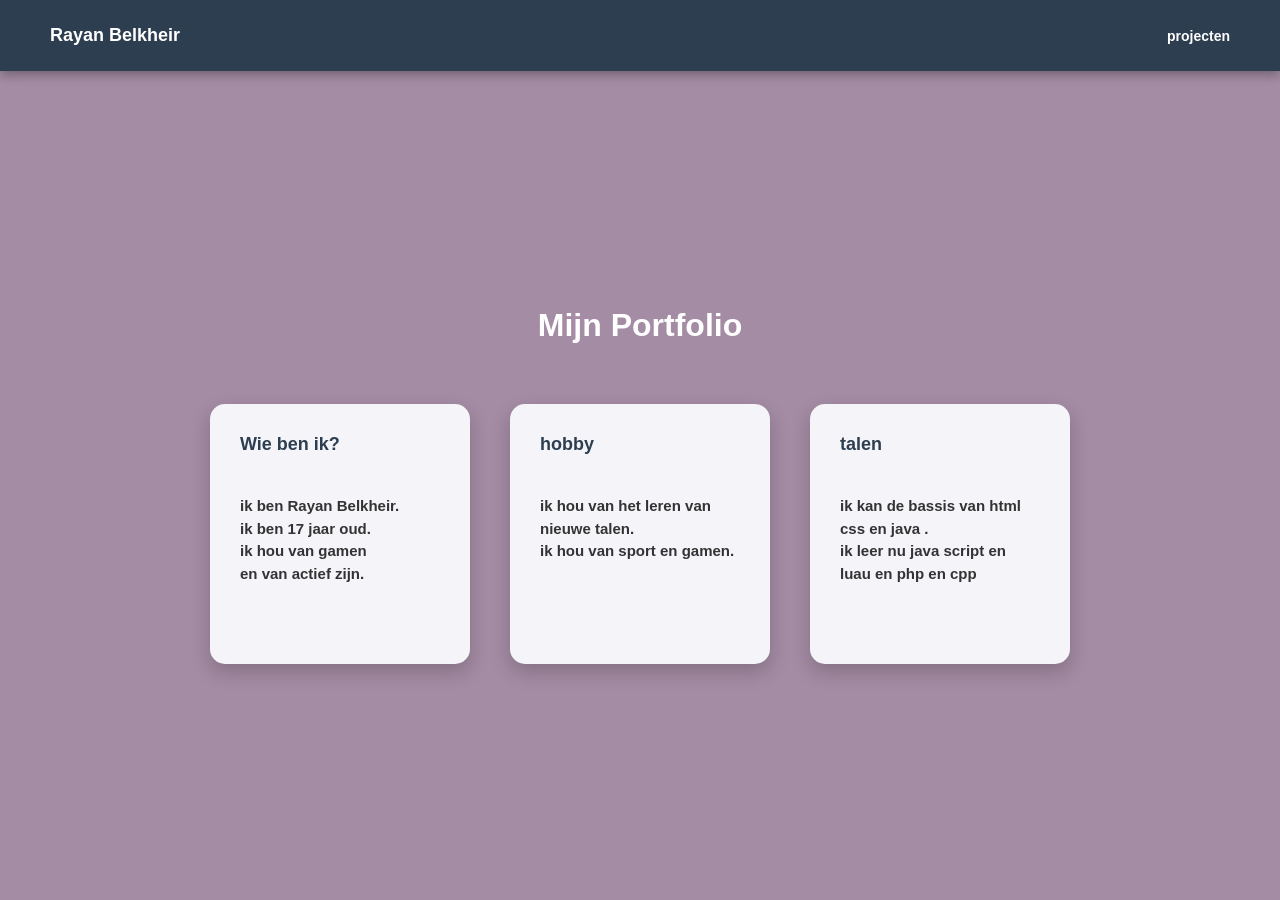
<file: index.html>
<!DOCTYPE html>
<html lang="nl">
<head>
    <meta charset="UTF-8">
    <meta name="viewport" content="width=device-width, initial-scale=1.0">
    <title>Portfolio Rayan Belkheir</title>
    <link rel="stylesheet" href="style.css">
</head>
<body>

    <header>
        <div class="naam">Rayan Belkheir</div>
        <nav>
            <a href="portfolio2.html">projecten</a>
        </nav>
    </header>

    <main>
        <div class="boven-box">
            <h1>Mijn Portfolio</h1>
        </div>

        <div class="blokjes-rij">
            <div class="box">
                <h2>Wie ben ik?</h2>
                <p>ik ben Rayan Belkheir.<br>
                    ik ben 17 jaar oud.
                    <br>ik hou van gamen 
                    <br>en van actief zijn.
            </p>
            </div>
           
            <div class="box">
                <h2>hobby</h2>
                <p>ik hou van het leren van nieuwe talen.
                    <br>ik hou van sport en gamen.
                </p>
            </div>

            <div class="box">
                <h2>talen</h2>
                <p>ik kan de bassis van html css en java .
                    <br>ik leer nu java script en luau en php en cpp<br>
                </p>
            </div>
        </div>
    </main>

</body>
</html>
</file>
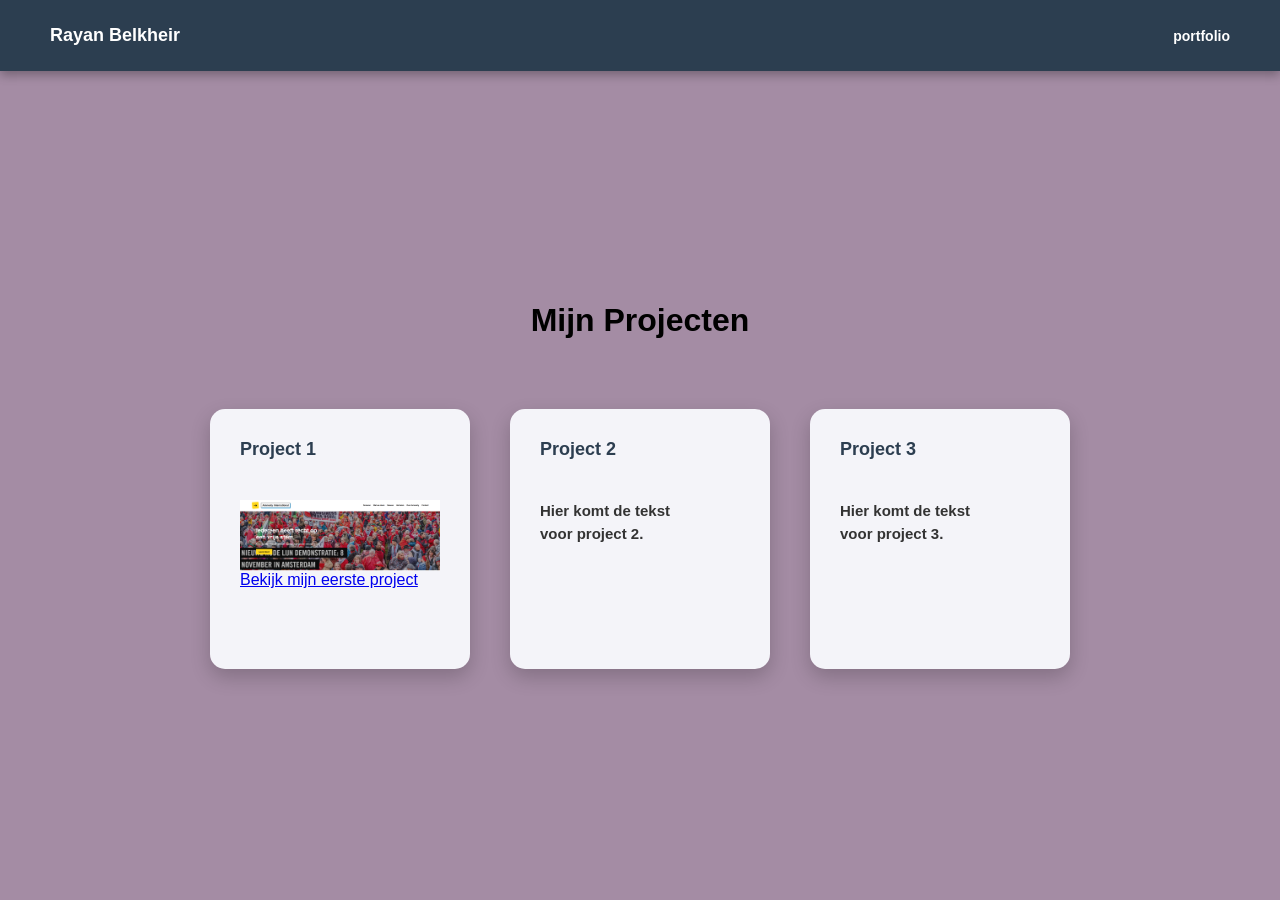
<file: portfolio2.html>
<!DOCTYPE html>
<html lang="nl">
<head>
    <meta charset="UTF-8">
    <meta name="viewport" content="width=device-width, initial-scale=1.0">
    <title>Projecten - Rayan Belkheir</title>
    <link rel="stylesheet" href="style.css">
</head>
<body>

    <header>
        <div class="naam">Rayan Belkheir</div>
        <nav>
            <a href="portfolio.html">portfolio</a>
        </nav>
    </header>

    <main>
        <div class="tekst-boven">
            <h1>Mijn Projecten</h1>
        </div>

        <div class="blokjes-rij">
            <div class="box project-box">
                <h2>Project 1</h2>
                <img src="image.png" alt="Project 1" class="project-img">
                <a href="https://618263.klas4s26.ictcollege-amersfoort.nl/" class="projectl">Bekijk mijn eerste project</a>
            </div>

            <div class="box">
                <h2>Project 2</h2>
                <p>Hier komt de tekst<br>voor project 2.</p>
            </div>

            <div class="box">
                <h2>Project 3</h2>
                <p>Hier komt de tekst<br>voor project 3.</p>
            </div>
        </div>  
    </main>

</body>
</html>
</file>
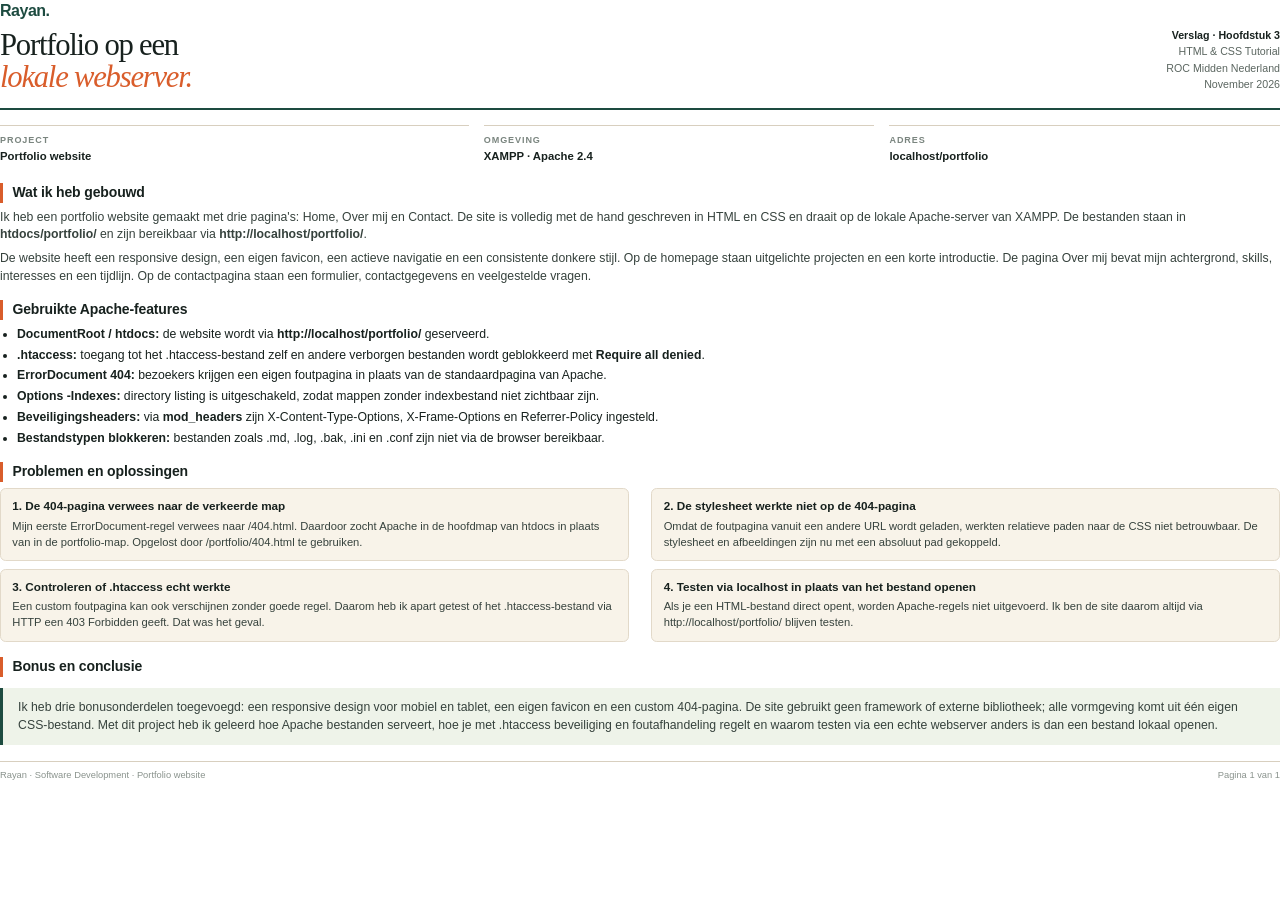
<file: docs/verslag.html>
<!DOCTYPE html>
<html lang="nl">
<head>
<meta charset="UTF-8">
<title>Verslag Portfolio Website</title>
<style>
@page { size: A4; margin: 15mm 17mm 14mm; }
* { box-sizing: border-box; }
body { margin: 0; color: #17211e; font-family: "Segoe UI", Arial, sans-serif; font-size: 9.2pt; line-height: 1.42; }
.header { display: flex; align-items: flex-end; justify-content: space-between; gap: 10mm; padding-bottom: 4mm; border-bottom: 2px solid #1d4b40; }
.mark { color: #1d4b40; font-size: 12pt; font-weight: 800; letter-spacing: -0.03em; }
h1 { margin: 2mm 0 0; font-family: Georgia, serif; font-size: 23pt; font-weight: 500; line-height: 1.02; letter-spacing: -0.04em; }
h1 em { color: #d95d2b; }
.header-meta { text-align: right; color: #5b6660; font-size: 8pt; line-height: 1.55; }
.header-meta strong { color: #17211e; }
.meta { display: grid; grid-template-columns: 1.2fr 1fr 1fr; gap: 4mm; margin: 4mm 0 5mm; }
.meta div { padding-top: 2mm; border-top: 1px solid #d8cfbf; }
.meta span { display: block; color: #7a857f; font-size: 6.8pt; font-weight: 700; letter-spacing: 0.1em; text-transform: uppercase; }
.meta strong { display: block; margin-top: 0.5mm; font-size: 8.5pt; }
h2 { margin: 4mm 0 1.5mm; padding-left: 2.5mm; border-left: 1mm solid #d95d2b; font-size: 10.5pt; letter-spacing: -0.01em; }
p { margin: 0 0 1.8mm; color: #36423d; }
ul { margin: 0 0 2mm; padding-left: 4.5mm; }
li { margin-bottom: 0.9mm; }
.problems { display: grid; grid-template-columns: 1fr 1fr; gap: 2mm 6mm; }
.problem { padding: 2.5mm 3mm; background: #f8f3e9; border: 1px solid #e2d9c9; border-radius: 1.5mm; }
.problem h3 { margin: 0 0 1mm; font-size: 8.8pt; }
.problem p { margin: 0; font-size: 8.4pt; }
.two-col { display: grid; grid-template-columns: 1fr 1fr; gap: 6mm; }
.conclusion { margin-top: 3mm; padding: 3mm 4mm; background: #eef3e9; border-left: 1mm solid #1d4b40; }
.conclusion p { margin: 0; }
.footer { margin-top: 4mm; padding-top: 2mm; border-top: 1px solid #d8cfbf; color: #8a938d; font-size: 7pt; display: flex; justify-content: space-between; }
</style>
</head>
<body>
<div class="header">
<div>
<p class="mark">Rayan.</p>
<h1>Portfolio op een<br><em>lokale webserver.</em></h1>
</div>
<div class="header-meta">
<strong>Verslag · Hoofdstuk 3</strong><br>
HTML &amp; CSS Tutorial<br>
ROC Midden Nederland<br>
November 2026
</div>
</div>

<div class="meta">
<div><span>Project</span><strong>Portfolio website</strong></div>
<div><span>Omgeving</span><strong>XAMPP · Apache 2.4</strong></div>
<div><span>Adres</span><strong>localhost/portfolio</strong></div>
</div>

<h2>Wat ik heb gebouwd</h2>
<p>Ik heb een portfolio website gemaakt met drie pagina's: Home, Over mij en Contact. De site is volledig met de hand geschreven in HTML en CSS en draait op de lokale Apache-server van XAMPP. De bestanden staan in <strong>htdocs/portfolio/</strong> en zijn bereikbaar via <strong>http://localhost/portfolio/</strong>.</p>
<p>De website heeft een responsive design, een eigen favicon, een actieve navigatie en een consistente donkere stijl. Op de homepage staan uitgelichte projecten en een korte introductie. De pagina Over mij bevat mijn achtergrond, skills, interesses en een tijdlijn. Op de contactpagina staan een formulier, contactgegevens en veelgestelde vragen.</p>

<h2>Gebruikte Apache-features</h2>
<ul>
<li><strong>DocumentRoot / htdocs:</strong> de website wordt via <strong>http://localhost/portfolio/</strong> geserveerd.</li>
<li><strong>.htaccess:</strong> toegang tot het .htaccess-bestand zelf en andere verborgen bestanden wordt geblokkeerd met <strong>Require all denied</strong>.</li>
<li><strong>ErrorDocument 404:</strong> bezoekers krijgen een eigen foutpagina in plaats van de standaardpagina van Apache.</li>
<li><strong>Options -Indexes:</strong> directory listing is uitgeschakeld, zodat mappen zonder indexbestand niet zichtbaar zijn.</li>
<li><strong>Beveiligingsheaders:</strong> via <strong>mod_headers</strong> zijn X-Content-Type-Options, X-Frame-Options en Referrer-Policy ingesteld.</li>
<li><strong>Bestandstypen blokkeren:</strong> bestanden zoals .md, .log, .bak, .ini en .conf zijn niet via de browser bereikbaar.</li>
</ul>

<h2>Problemen en oplossingen</h2>
<div class="problems">
<div class="problem">
<h3>1. De 404-pagina verwees naar de verkeerde map</h3>
<p>Mijn eerste ErrorDocument-regel verwees naar /404.html. Daardoor zocht Apache in de hoofdmap van htdocs in plaats van in de portfolio-map. Opgelost door /portfolio/404.html te gebruiken.</p>
</div>
<div class="problem">
<h3>2. De stylesheet werkte niet op de 404-pagina</h3>
<p>Omdat de foutpagina vanuit een andere URL wordt geladen, werkten relatieve paden naar de CSS niet betrouwbaar. De stylesheet en afbeeldingen zijn nu met een absoluut pad gekoppeld.</p>
</div>
<div class="problem">
<h3>3. Controleren of .htaccess echt werkte</h3>
<p>Een custom foutpagina kan ook verschijnen zonder goede regel. Daarom heb ik apart getest of het .htaccess-bestand via HTTP een 403 Forbidden geeft. Dat was het geval.</p>
</div>
<div class="problem">
<h3>4. Testen via localhost in plaats van het bestand openen</h3>
<p>Als je een HTML-bestand direct opent, worden Apache-regels niet uitgevoerd. Ik ben de site daarom altijd via http://localhost/portfolio/ blijven testen.</p>
</div>
</div>

<h2>Bonus en conclusie</h2>
<div class="conclusion">
<p>Ik heb drie bonusonderdelen toegevoegd: een responsive design voor mobiel en tablet, een eigen favicon en een custom 404-pagina. De site gebruikt geen framework of externe bibliotheek; alle vormgeving komt uit één eigen CSS-bestand. Met dit project heb ik geleerd hoe Apache bestanden serveert, hoe je met .htaccess beveiliging en foutafhandeling regelt en waarom testen via een echte webserver anders is dan een bestand lokaal openen.</p>
</div>

<div class="footer">
<span>Rayan · Software Development · Portfolio website</span>
<span>Pagina 1 van 1</span>
</div>
</body>
</html>
</file>
<file: style.css>
* {
    margin: 0;
    padding: 0;
    box-sizing: border-box;
    font-family: Arial, sans-serif;
}

body {
    min-height: 100vh;
    display: flex;
    flex-direction: column;
}

header {
    background-color: #2c3e50;
    width: 100%;
    display: flex;
    justify-content: space-between;
    align-items: center;
    padding: 25px 50px;
    box-shadow: 0 4px 10px rgba(0, 0, 0, 0.3);
    position: relative;
    z-index: 10;
}

.naam {
    color: white;
    font-weight: bold;
    font-size: 18px;
}

nav {
    display: flex;
    gap: 40px;
}

nav a {
    color: white;
    text-decoration: none;
    font-weight: bold;
    font-size: 14px;
}

main {
    background-color: #a48ca4;
    flex: 1;
    display: flex;
    flex-direction: column;
    align-items: center;
    justify-content: center;
    padding: 50px;
    gap: 60px;
}

.boven-box {
    text-align: center;
    color: white;
    max-width: 600px;
}

.tekst-boven h1 {
    font-size: 32px;
    margin-bottom: 10px;
}

.tekst-boven p {
    font-size: 16px;
    line-height: 1.5;
}

.blokjes-rij {
    display: flex;
    justify-content: center;
    gap: 40px;
}

.box {
    background-color: #f4f4f9;
    width: 260px;
    height: 260px;
    border-radius: 15px;
    padding: 30px;
    display: flex;
    flex-direction: column;
    box-shadow: 0 8px 20px rgba(0, 0, 0, 0.2);
    transition: transform 0.2s;
}

.box:hover {
    transform: translateY(-5px);
}

.box h2 {
    font-size: 18px;
    color: #2c3e50;
    margin-bottom: 40px;
}

.box p {
    font-size: 15px;
    font-weight: bold;
    color: #333;
    line-height: 1.5;
}
</file>
